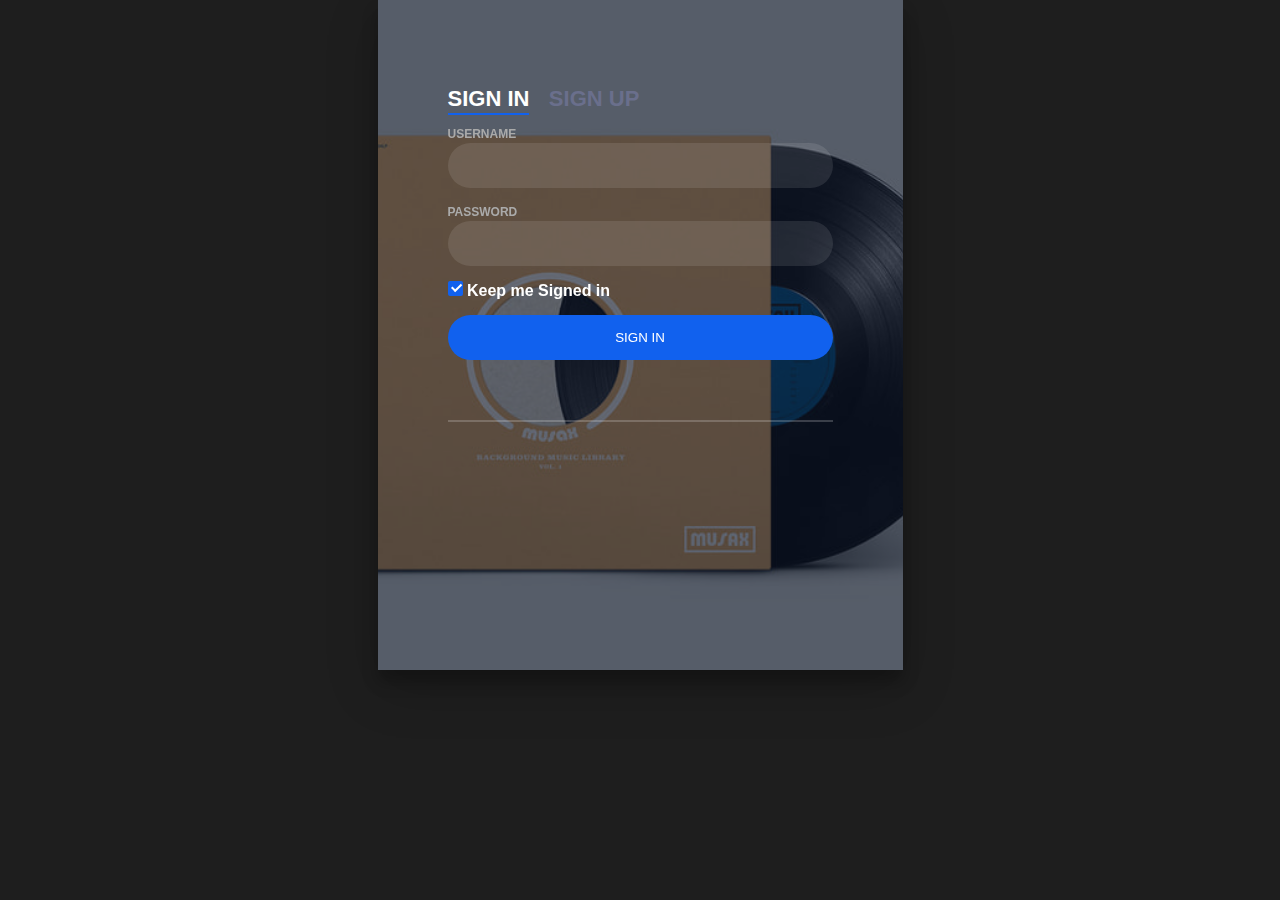
<file: loginAnd signup.html>
<!DOCTYPE html>
<html lang="en">

<head>
    <meta charset="UTF-8">
    <meta name="viewport" content="width=device-width, initial-scale=1.0">
    <title>Document</title>
    <link rel="stylesheet" href="style.css">
</head>

<body>
    <div class="login-wrap">
        <div class="login-html">
            <input id="tab-1" type="radio" name="tab" class="sign-in" checked>
            <label for="tab-1" class="tab">Sign In</label>
            <input id="tab-2" type="radio" name="tab" class="sign-up">
            <label for="tab-2" class="tab">Sign Up</label>
            <div class="login-form">
                <div class="sign-in-htm">
                    <form action="admin panel/login.php" method="post">
                        <div class="group">
                            <label for="user" class="label">Username</label>
                            <input id="user" name="username" type="text" class="input">
                        </div>
                        <div class="group">
                            <label for="pass" class="label">Password</label>
                            <input id="pass" name="password" type="password" class="input" data-type="password">
                        </div>
                        <div class="group">
                            <input id="check" name="remember" type="checkbox" class="check" checked>
                            <label for="check"><span class="icon"></span> Keep me Signed in</label>
                        </div>
                        <div class="group">
                            <input type="submit" class="button" value="Sign In">
                        </div>
                        <div class="hr"></div>
                    </form>
                </div>
                <div class="sign-up-htm">
                    <form action="admin panel/signup.php" method="post">
                        <div class="group">
                            <label for="user" class="label">Username</label>
                            <input id="user" name="username" type="text" class="input">
                        </div>
                        <div class="group">
                            <label for="pass" class="label">Password</label>
                            <input id="pass" name="password" type="password" class="input" data-type="password">
                        </div>
                        <div class="group">
                            <label for="pass-repeat" class="label">Repeat Password</label>
                            <input id="pass-repeat" name="password_repeat" type="password" class="input" data-type="password">
                        </div>
                        <div class="group">
                            <label for="email" class="label">Email Address</label>
                            <input id="email" name="email" type="text" class="input">
                        </div>
                        <div class="group">
                            <input type="submit" class="button" value="Sign Up">
                        </div>
                        <div class="hr"></div>
                        <div class="foot-lnk">
                            <label for="tab-1">Already Member?</label>
                        </div>
                    </form>
                </div>
            </div
</file>
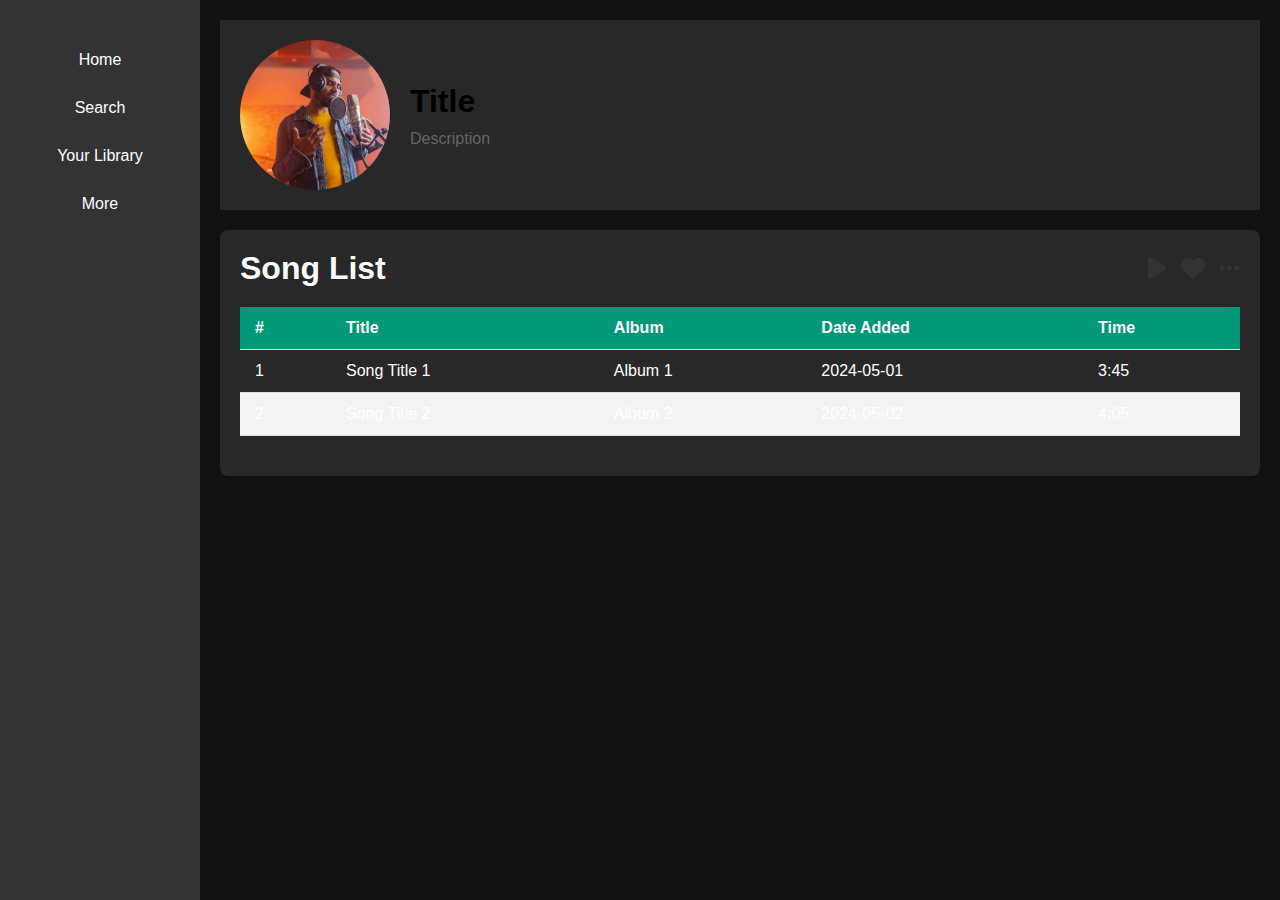
<file: users/Details.html>
<!DOCTYPE html>
<html lang="en">
<head>
    <meta charset="UTF-8">
    <meta name="viewport" content="width=device-width, initial-scale=1.0">
    <title>Artist Page Example</title>
    <link rel="stylesheet" href="css/details.css">
    <link rel="stylesheet" href="https://cdnjs.cloudflare.com/ajax/libs/font-awesome/6.0.0-beta3/css/all.min.css">
</head>
<body>
    <div class="sidebar">
        <ul>
            <li><a href="index.html">Home</a></li>
            <li><a href="#">Search</a></li>
            <li><a href="#">Your Library</a></li>
            <li><a href="#">More</a></li>
        </ul>
    </div>

    <div class="main-content">
        <div class="artist-header">
            <img src="picture/Artist(1).jpg" alt="Artist Photo">
            <div>
                <h1>Title</h1>
                <p>Description</p>
            </div>
        </div>

        
        <div class="container">
            <div class="title-bar">
                <h1>Song List</h1>
                <div class="icons">
                    <i class="fas fa-play"></i>
                    <i class="fas fa-heart"></i>
                    <i class="fas fa-ellipsis-h"></i>
                </div>
            </div>
            <table>
                <thead>
                    <tr>
                        <th>#</th>
                        <th>Title</th>
                        <th>Album</th>
                        <th>Date Added</th>
                        <th>Time</th>
                    </tr>
                </thead>
                <tbody>
                    <tr>
                        <td>1</td>
                        <td>Song Title 1</td>
                        <td>Album 1</td>
                        <td>2024-05-01</td>
                        <td>3:45</td>
                    </tr>
                    <tr>
                        <td>2</td>
                        <td>Song Title 2</td>
                        <td>Album 2</td>
                        <td>2024-05-02</td>
                        <td>4:05</td>
                    </tr>
                    <!-- Add more rows as needed -->
                </tbody>
            </table>
        </div>
    </div>
</body>
</html>
</file>
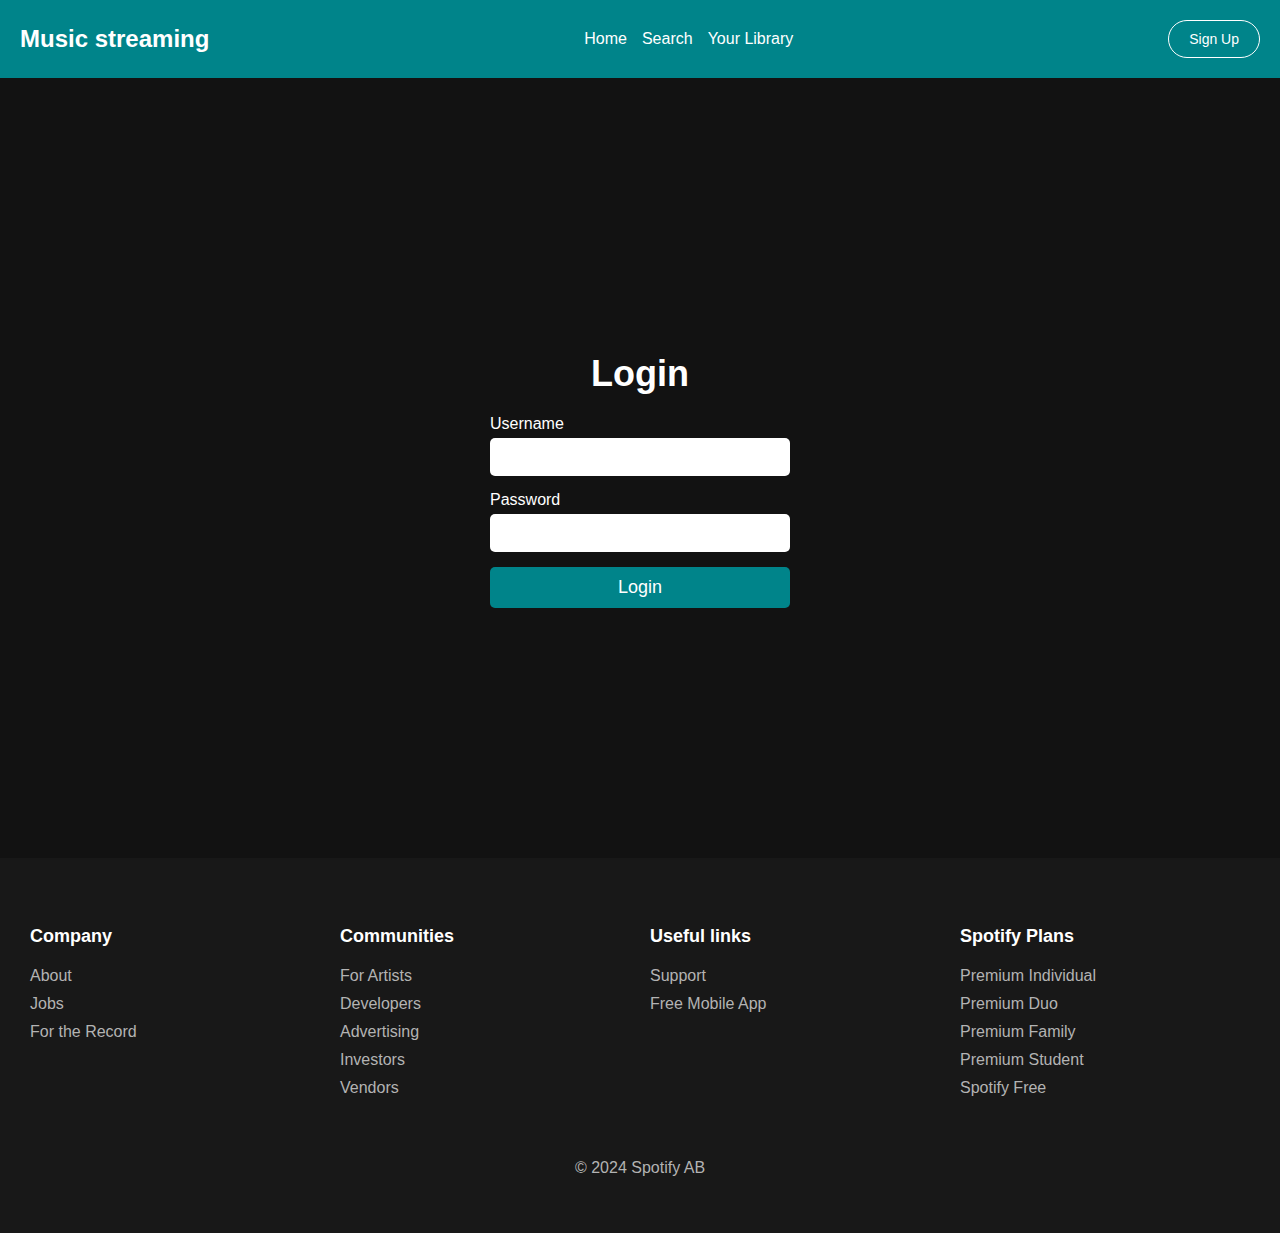
<file: users/login.html>
<!DOCTYPE html>
<html lang="en">
<head>
    <meta charset="UTF-8">
    <meta name="viewport" content="width=device-width, initial-scale=1.0">
    <title>Login - music streaming</title>
    <link rel="stylesheet" href="css/loginSignup.css">
</head>
<body>
    <header>
        <div class="logo">Music streaming</div>
        <nav>
            <ul>
                <li><a href="index.php">Home</a></li>
                <li><a href="#">Search</a></li>
                <li><a href="Details.php">Your Library</a></li>
            </ul>
        </nav>
        <div class="auth-buttons">
            <button class="signup-btn" onclick="window.location.href='signup.html'">Sign Up</button>
        </div>
    </header>
    <main class="auth-page">
        <h1>Login</h1>
        <form class="auth-form" action="./login.php" method="post">
            <label for="username">Username</label>
            <input type="username" id="username" name="username" required>
            <label for="password">Password</label>
            <input type="password" id="password" name="password" required>
            <button type="submit">Login</button>
        </form>
    </main>
    <footer>
        <div class="footer-section">
            <h3>Company</h3>
            <ul>
                <li><a href="#">About</a></li>
                <li><a href="#">Jobs</a></li>
                <li><a href="#">For the Record</a></li>
            </ul>
        </div>
        <div class="footer-section">
            <h3>Communities</h3>
            <ul>
                <li><a href="#">For Artists</a></li>
                <li><a href="#">Developers</a></li>
                <li><a href="#">Advertising</a></li>
                <li><a href="#">Investors</a></li>
                <li><a href="#">Vendors</a></li>
            </ul>
        </div>
        <div class="footer-section">
            <h3>Useful links</h3>
            <ul>
                <li><a href="#">Support</a></li>
                <li><a href="#">Free Mobile App</a></li>
            </ul>
        </div>
        <div class="footer-section">
            <h3>Spotify Plans</h3>
            <ul>
                <li><a href="#">Premium Individual</a></li>
                <li><a href="#">Premium Duo</a></li>
                <li><a href="#">Premium Family</a></li>
                <li><a href="#">Premium Student</a></li>
                <li><a href="#">Spotify Free</a></li>
            </ul>
        </div>
        <div class="footer-bottom">
            <p>© 2024 Spotify AB</p>
        </div>
    </footer>
</body>
</html>
</file>
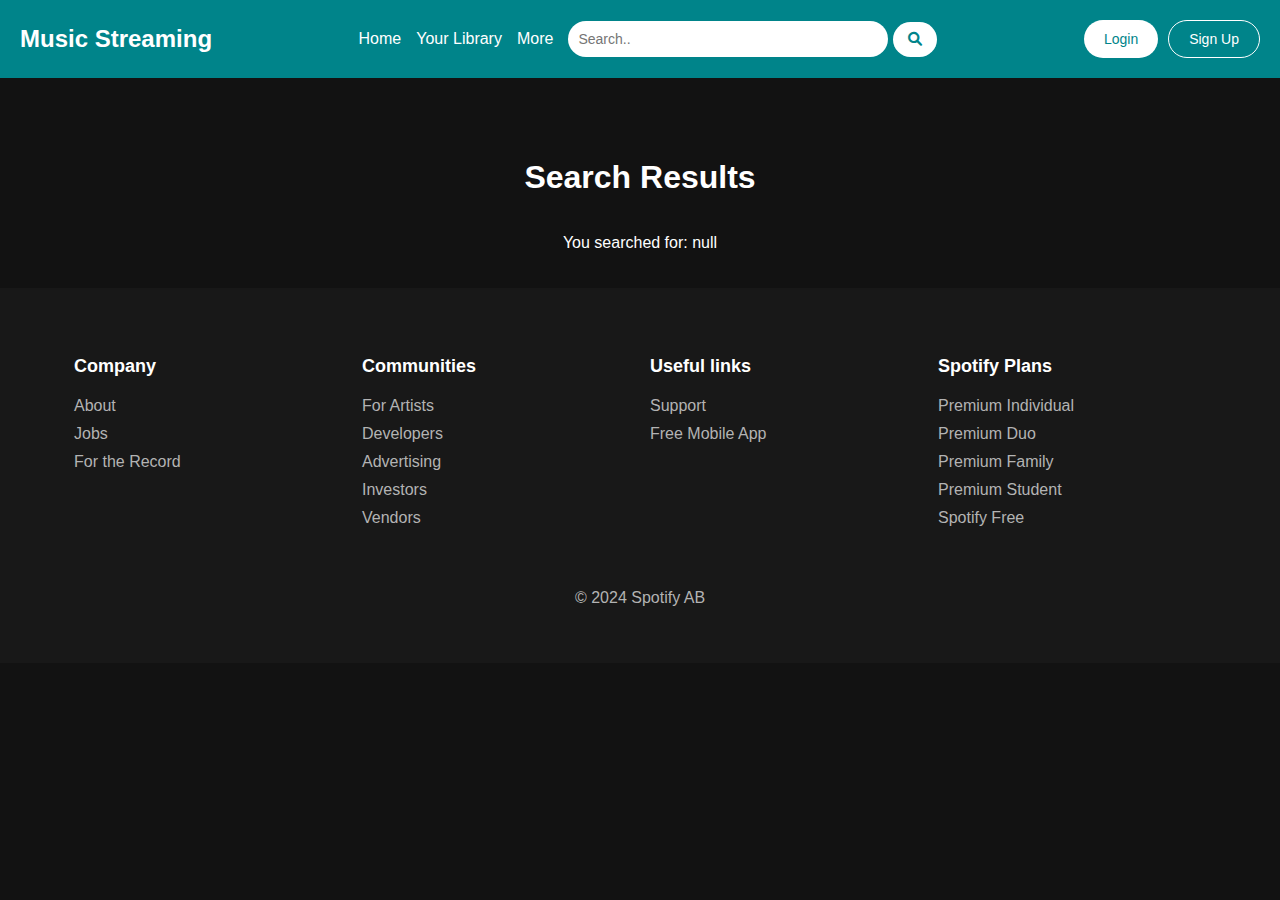
<file: users/search_action.html>
<!DOCTYPE html>
<html lang="en">
<head>
    <meta charset="UTF-8">
    <meta name="viewport" content="width=device-width, initial-scale=1.0">
    <title>Search Results</title>
    <link rel="stylesheet" href="https://cdnjs.cloudflare.com/ajax/libs/font-awesome/6.0.0-beta3/css/all.min.css">

    <link rel="stylesheet" href="css/indexStyle.css">
</head>
<body>
    <header>
        <div class="logo">Music Streaming</div>
        <nav>
            <ul>
                <li><a href="index.html">Home</a></li>
                <li><a href="#">Your Library</a></li>
                <li><a href="#">More</a></li>
            </ul>
            <form action="search_action.html" class="search-form">
                <input type="text" placeholder="Search.." name="search">
                <button type="submit"><i class="fa fa-search"></i></button>
            </form>
        </nav>
        <div class="auth-buttons">
            <button class="login-btn" onclick="window.location.href='login.html'">Login</button>
            <button class="signup-btn" onclick="window.location.href='signup.html'">Sign Up</button>
        </div>
    </header>
    <main>
        <section class="search-results">
            <h1>Search Results</h1>
            <p id="results"></p>
        </section>
    </main>
    <footer>
        <div class="footer-section">
            <h3>Company</h3>
            <ul>
                <li><a href="#">About</a></li>
                <li><a href="#">Jobs</a></li>
                <li><a href="#">For the Record</a></li>
            </ul>
        </div>
        <div class="footer-section">
            <h3>Communities</h3>
            <ul>
                <li><a href="#">For Artists</a></li>
                <li><a href="#">Developers</a></li>
                <li><a href="#">Advertising</a></li>
                <li><a href="#">Investors</a></li>
                <li><a href="#">Vendors</a></li>
            </ul>
        </div>
        <div class="footer-section">
            <h3>Useful links</h3>
            <ul>
                <li><a href="#">Support</a></li>
                <li><a href="#">Free Mobile App</a></li>
            </ul>
        </div>
        <div class="footer-section">
            <h3>Spotify Plans</h3>
            <ul>
                <li><a href="#">Premium Individual</a></li>
                <li><a href="#">Premium Duo</a></li>
                <li><a href="#">Premium Family</a></li>
                <li><a href="#">Premium Student</a></li>
                <li><a href="#">Spotify Free</a></li>
            </ul>
        </div>
        <div class="footer-bottom">
            <p>© 2024 Spotify AB</p>
        </div>
    </footer>
    <script>
        // Extract query parameter from URL
        const urlParams = new URLSearchParams(window.location.search);
        const query = urlParams.get('q');

        // Display the search query
        document.getElementById('results').textContent = `You searched for: ${query}`;
    </script>
</body>
</html>
</file>
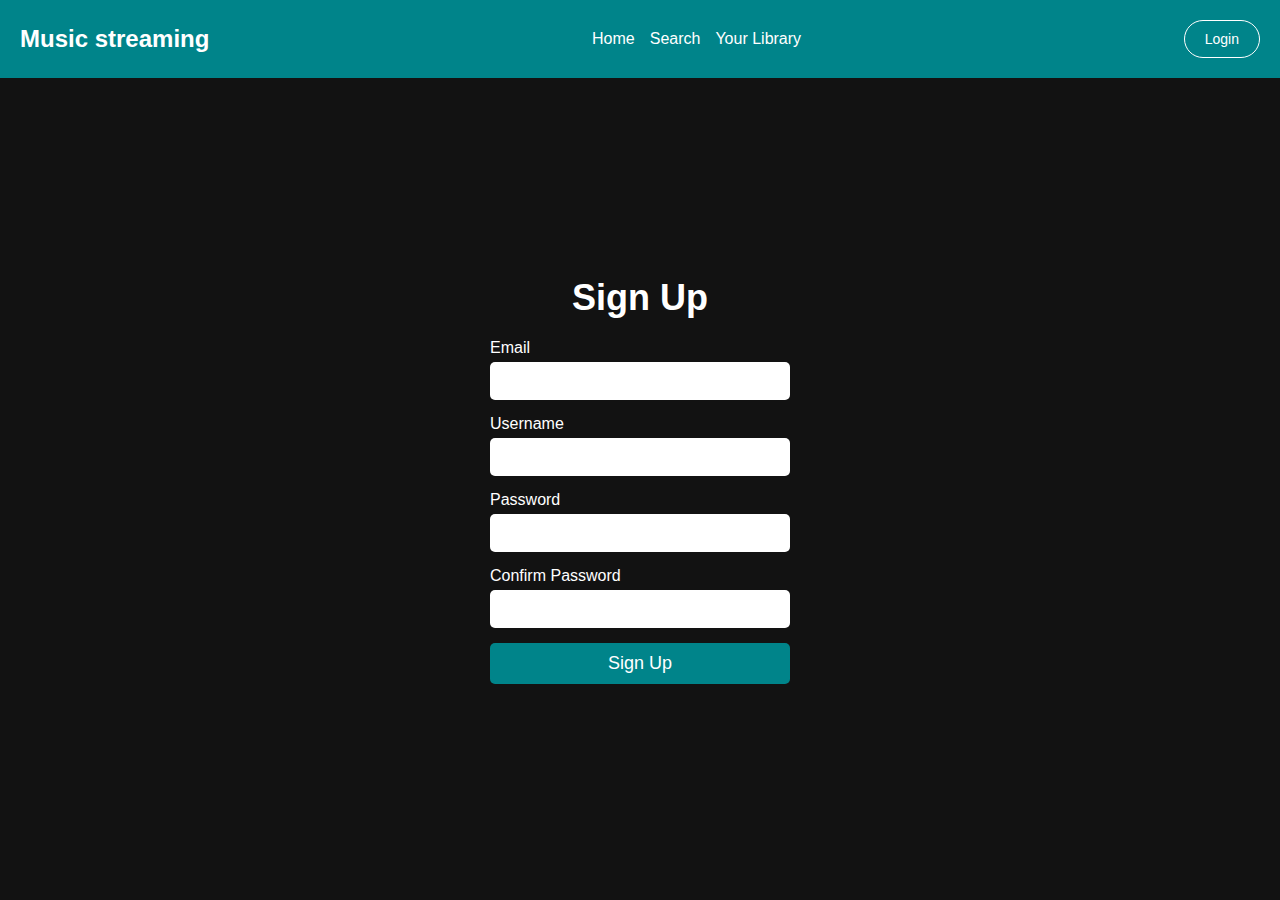
<file: users/signup.html>
<!DOCTYPE html>
<html lang="en">

<head>
    <meta charset="UTF-8">
    <meta name="viewport" content="width=device-width, initial-scale=1.0">
    <title>Sign Up - Spotify Clone</title>
    <link rel="stylesheet" href="css/loginSignup.css">
    <script>
        function validateForm() {
            var email = document.getElementById("email").value;
            var username = document.getElementById("username").value;
            var password = document.getElementById("password").value;
            var confirmPassword = document.getElementById("confirm-password").value;

            
            var emailRegex = /^[^\s@]+@[^\s@]+\.[^\s@]+$/;
            if (!emailRegex.test(email)) {
                alert("Please enter a valid email address.");
                return false;
            }

            
            var usernameRegex = /^[a-zA-Z0-9]+$/;
            if (!usernameRegex.test(username)) {
                alert("Username should not contain special characters.");
                return false;
            }

            
            var passwordRegex = /^(?=.*\d)(?=.*[a-z])(?=.*[A-Z])(?=.*[!@#$%^&*]).{8,}$/;
            if (!passwordRegex.test(password)) {
                alert("Password should be at least 8 characters long and contain at least one uppercase letter, one lowercase letter, one number, and one special character.");
                return false;
            }

            
            if (password !== confirmPassword) {
                alert("Passwords do not match.");
                return false;
            }

            return true; 
        }

    </script>
</head>

<body>
    <header>
        <div class="logo">Music streaming</div>
        <nav>
            <ul>
                <li><a href="index.php">Home</a></li>
                <li><a href="#">Search</a></li>
                <li><a href="Details.php">Your Library</a></li>
            </ul>
        </nav>
        <div class="auth-buttons">
            <button class="signup-btn" onclick="window.location.href='login.html'">Login</button>
        </div>
    </header>
    <main class="auth-page">
        <h1>Sign Up</h1>
        <form class="auth-form" action="signUp.php" method="post" onsubmit="return validateForm()">
            <label for="email">Email</label>
            <input type="email" id="email" name="email" required>
            <label for="username">Username</label>
            <input type="username" id="username" name="username" required>
            <label for="password">Password</label>
            <input type="password" id="password" name="password" required>
            <label for="confirm-password">Confirm Password</label>
            <input type="password" id="confirm-password" name="confirm-password" required>
            <button type="submit">Sign Up</button>
        </form>
    </main>
</body>
</html>
</file>
<file: style.css>
body {
    margin: 0;
    color: #6a6f8c;
    background: #1e1e1e;
    font: 600 16px/18px 'Open Sans', sans-serif;
}

*,
:after,
:before {
    box-sizing: border-box
}

.clearfix:after,
.clearfix:before {
    content: '';
    display: table
}

.clearfix:after {
    clear: both;
    display: block
}

a {
    color: inherit;
    text-decoration: none
}

.login-wrap {
    width: 100%;
    margin: auto;
    max-width: 525px;
    min-height: 670px;
    position: relative;
    background: url('bg-img.jpg') no-repeat center center;
    background-size: cover; /* This ensures the image covers the entire area */
    box-shadow: 0 12px 15px 0 rgba(0, 0, 0, .24), 0 17px 50px 0 rgba(0, 0, 0, .19);
}


.login-html {
    width: 100%;
    height: 100%;
    position: absolute;
    padding: 90px 70px 50px 70px;
    background: rgba(12, 21, 42, 0.615);
}

.login-html .sign-in-htm,
.login-html .sign-up-htm {
    top: 0;
    left: 0;
    right: 0;
    bottom: 0;
    position: absolute;
    transform: rotateY(180deg);
    backface-visibility: hidden;
    transition: all .4s linear;
}

.login-html .sign-in,
.login-html .sign-up,
.login-form .group .check {
    display: none;
}

.login-html .tab,
.login-form .group .label,
.login-form .group .button {
    text-transform: uppercase;
}

.login-html .tab {
    font-size: 22px;
    margin-right: 15px;
    padding-bottom: 5px;
    margin: 0 15px 10px 0;
    display: inline-block;
    border-bottom: 2px solid transparent;
}

.login-html .sign-in:checked+.tab,
.login-html .sign-up:checked+.tab {
    color: #fff;
    border-color: #1161ee;
}

.login-form {
    min-height: 345px;
    position: relative;
    perspective: 1000px;
    transform-style: preserve-3d;
}

.login-form .group {
    margin-bottom: 15px;
}

.login-form .group .label,
.login-form .group .input,
.login-form .group .button {
    width: 100%;
    color: #fff;
    display: block;
}

.login-form .group .input,
.login-form .group .button {
    border: none;
    padding: 15px 20px;
    border-radius: 25px;
    background: rgba(255, 255, 255, .1);
}

.login-form .group input[data-type="password"] {
    text-security: circle;
    -webkit-text-security: circle;
}

.login-form .group .label {
    color: #aaa;
    font-size: 12px;
}

.login-form .group .button {
    background: #1161ee;
}

.login-form .group label .icon {
    width: 15px;
    height: 15px;
    border-radius: 2px;
    position: relative;
    display: inline-block;
    background: rgba(255, 255, 255, .1);
}

.login-form .group label .icon:before,
.login-form .group label .icon:after {
    content: '';
    width: 10px;
    height: 2px;
    background: #fff;
    position: absolute;
    transition: all .2s ease-in-out 0s;
}

.login-form .group label .icon:before {
    left: 3px;
    width: 5px;
    bottom: 6px;
    transform: scale(0) rotate(0);
}

.login-form .group label .icon:after {
    top: 6px;
    right: 0;
    transform: scale(0) rotate(0);
}

.login-form .group .check:checked+label {
    color: #fff;
}

.login-form .group .check:checked+label .icon {
    background: #1161ee;
}

.login-form .group .check:checked+label .icon:before {
    transform: scale(1) rotate(45deg);
}

.login-form .group .check:checked+label .icon:after {
    transform: scale(1) rotate(-45deg);
}

.login-html .sign-in:checked+.tab+.sign-up+.tab+.login-form .sign-in-htm {
    transform: rotate(0);
}

.login-html .sign-up:checked+.tab+.login-form .sign-up-htm {
    transform: rotate(0);
}

.hr {
    height: 2px;
    margin: 60px 0 50px 0;
    background: rgba(255, 255, 255, .2);
}

.foot-lnk {
    text-align: center;
}
</file>
<file: users/css/details.css>
/* details.css */

body {
    font-family: Arial, sans-serif;
    background-color: #121212;
    color: #ffffff;
    margin: 0;
    padding: 0;
    display: flex;
}

.sidebar {
    width: 200px;
    background-color: #333;
    color: #fff;
    height: 100vh;
    position: fixed;
    top: 0;
    left: 0;
    display: flex;
    flex-direction: column;
    align-items: center;
    padding-top: 20px;
}

.sidebar ul {
    list-style-type: none;
    padding: 0;
    width: 100%;
    text-align: center;
}

.sidebar ul li {
    width: 100%;
}

.sidebar ul li a {
    display: block;
    padding: 15px;
    color: #fff;
    text-decoration: none;
    width: 100%;
    box-sizing: border-box;
}

.sidebar ul li a:hover {
    background-color: #575757;
}

.main-content {
    margin-left: 200px;
    padding: 20px;
    flex-grow: 1;
}

.artist-header {
    display: flex;
    align-items: center;
    padding: 20px;
    background-color: #282828;
    box-shadow: 0 0 10px rgba(0, 0, 0, 0.1);
    margin-bottom: 20px;
}

.artist-header img {
    border-radius: 50%;
    width: 150px;
    height: 150px;
    object-fit: cover;
    margin-right: 20px;
}

.artist-header div {
    flex-grow: 1;
}

.artist-header h1 {
    margin: 0;
    font-size: 2em;
    color: black;

}

.artist-header p {
    margin: 10px 0 0;
    color: #666666;
}

.container {
    width: auto;
    background-color: #282828;
    padding: 20px;
    box-shadow: 0 0 10px rgba(0, 0, 0, 0.1);
    border-radius: 8px;
}

.title-bar {
    display: flex;
    justify-content: space-between;
    align-items: center;
    margin-bottom: 20px;
}

.title-bar h1 {
    margin: 0;
}

.icons i {
    margin-left: 10px;
    font-size: 1.5em;
    cursor: pointer;
    color: #333;
}

table {
    width: 100%;
    border-collapse: collapse;
    margin-bottom: 20px;
}

thead {
    background-color: #009879;
    color: #ffffff;
}

th,
td {
    padding: 12px 15px;
    text-align: left;
    border-bottom: 1px solid #dddddd;
}

tr:nth-child(even) {
    background-color: #f3f3f3;
}



th {
    font-weight: bold;
}
</file>
<file: users/css/loginSignup.css>
body {
    margin: 0;
    font-family: Arial, sans-serif;
    background-color: #121212;
    color: #ffffff;
    
}

header {
    display: flex;
    justify-content: space-between;
    align-items: center;
    padding: 20px;
    background-color: #00848a;
}

header .logo {
    font-size: 24px;
    font-weight: bold;
}

header nav ul {
    list-style: none;
    display: flex;
    gap: 15px;
    padding: 0;
    margin: 0;
}

header nav ul li a {
    text-decoration: none;
    color: #ffffff;
}

header .auth-buttons {
    display: flex;
    gap: 10px;
}

header .auth-buttons .login-btn,
header .auth-buttons .signup-btn {
    padding: 10px 20px;
    border: none;
    border-radius: 20px;
    cursor: pointer;
    font-size: 14px;
}

header .auth-buttons .login-btn {
    background-color: #ffffff;
    color: #00848a;
}

header .auth-buttons .signup-btn {
    background-color: #00848a;
    color: #ffffff;
    border: 1px solid #ffffff;
}

main.auth-page {
    display: flex;
    flex-direction: column;
    align-items: center;
    justify-content: center;
    height: calc(100vh - 160px); /* Adjust height considering header and footer */
    padding: 20px;
}

main.auth-page h1 {
    margin-bottom: 20px;
    font-size: 36px;
}

main.auth-page .auth-form {
    display: flex;
    flex-direction: column;
    width: 300px;
}

main.auth-page .auth-form label {
    margin-bottom: 5px;
    font-size: 16px;
}

main.auth-page .auth-form input {
    margin-bottom: 15px;
    padding: 10px;
    border-radius: 5px;
    border: none;
    font-size: 16px;
}

main.auth-page .auth-form button {
    padding: 10px;
    border: none;
    border-radius: 5px;
    background-color: #00848a;
    color: #ffffff;
    font-size: 18px;
    cursor: pointer;
}

footer {
    background-color: #181818;
    padding: 40px 20px;
    display: flex;
    justify-content: space-between;
    flex-wrap: wrap;
}

.footer-section {
    flex: 1;
    margin: 10px;
    min-width: 200px;
}

.footer-section h3 {
    font-size: 18px;
    margin-bottom: 20px;
}

.footer-section ul {
    list-style: none;
    padding: 0;
}

.footer-section ul li {
    margin-bottom: 10px;
}

.footer-section ul li a {
    text-decoration: none;
    color: #b3b3b3;
}

.footer-bottom {
    flex-basis: 100%;
    text-align: center;
    margin-top: 20px;
    color: #b3b3b3;
}
</file>
<file: users/css/indexStyle.css>
body {
    font-family: Arial, sans-serif;
    background-color: #121212;
    color: #ffffff;
    margin: 0;
}

header {
    display: flex;
    justify-content: space-between;
    align-items: center;
    padding: 20px;
    background-color: #00848a;
}

header .logo {
    font-size: 24px;
    font-weight: bold;
}

header nav {
    display: flex;
    align-items: center;
    gap: 15px;
}

header nav ul {
    list-style: none;
    display: flex;
    gap: 15px;
    padding: 0;
    margin: 0;
}

header nav ul li a {
    text-decoration: none;
    color: #ffffff;
}

header nav .search-form {
    display: flex;
    align-items: center;
    gap: 5px;
}

header nav .search-form input[type="text"] {
    padding: 10px;
    border: none;
    border-radius: 20px;
    font-size: 14px;
    width: 300px;
}

header nav .search-form button {
    padding: 10px 15px;
    border: none;
    border-radius: 20px;
    background-color: #ffffff;
    color: #00848a;
    cursor: pointer;
}

header nav .search-form button i {
    font-size: 14px;
}

header .auth-buttons {
    display: flex;
    gap: 10px;
}

header .auth-buttons .login-btn,
header .auth-buttons .signup-btn {
    padding: 10px 20px;
    border: none;
    border-radius: 20px;
    cursor: pointer;
    font-size: 14px;
}

header .auth-buttons .login-btn {
    background-color: #ffffff;
    color: #00848a;
}

header .auth-buttons .signup-btn {
    background-color: #00848a;
    color: #ffffff;
    border: 1px solid #ffffff;
}

main {
    padding: 20px;
    margin-left: 5%;
    margin-right: 5%;
}

.hero {
    text-align: center;
    margin-bottom: 40px;
}

.hero h1 {
    font-size: 48px;
}

.hero p {
    font-size: 18px;
    color: #b3b3b3;
}

.content {
    max-height: 80vh;
    overflow-y: auto;
}

section {
    margin-top: 40px;
}

section h2 {
    font-size: 24px;
    margin-bottom: 20px;
}

.container {
    display: flex;
    gap: 20px;
}

.playlist-container,
.artist-container,
.album-container,
.radio-container,
.chart-container {
    display: flex;
    gap: 20px;
}

.playlist,
.artist,
.album,
.radio,
.chart {
    background-color: #181818;
    padding: 20px;
    border-radius: 8px;
    text-align: center;
    position: relative;
    max-width: 250px;
}

.playlist img,
.artist img,
.album img,
.radio img,
.chart img {
    width: 100%;
    border-radius: 8px;
    padding-bottom: 20px;
}

.playlist p,
.artist p,
.album p,
.radio p,
.chart p {
    position: absolute;
    /* Set position to absolute */
    bottom: 0;
    /* Adjust bottom spacing as needed */
    left: 50%;
    /* Center horizontally */
    transform: translateX(-50%);
    /* Center horizontally */
    font-size: 16px;
}

.artist a,
.playlists a {
    text-decoration: none;
    color: #fff;
}

.artist a:hover,
.playlists a:hover {
    color: #00848a;
}

nav a {
    text-decoration: none;
    color: #fff;
}


nav a:hover {
    color: black;
}

.auth-buttons a {
    text-decoration: none;
    color: #fff;
}


.auth-buttons a:hover {
    color: black;
}

footer {
    background-color: #181818;
    padding: 40px 20px;
    display: flex;
    justify-content: space-between;
    flex-wrap: wrap;
    padding-left: 5%;
    padding-right: 5%;
}

.footer-section {
    flex: 1;
    margin: 10px;
    min-width: 200px;
}

.footer-section h3 {
    font-size: 18px;
    margin-bottom: 20px;
}

.footer-section ul {
    list-style: none;
    padding: 0;
}

.footer-section ul li {
    margin-bottom: 10px;
}

.footer-section ul li a {
    text-decoration: none;
    color: #b3b3b3;
}

.footer-bottom {
    flex-basis: 100%;
    text-align: center;
    margin-top: 20px;
    color: #b3b3b3;
}

.search-results {
    display: flex;
    flex-direction: column;
    justify-content: center;
    align-items: center;
    padding-left: 5%;
    padding-right: 5%;

}

.search-results table {
    width: 100%;
}

.search-results th,
td {
    text-align: center;
}

audio {
    width: 100%;
    background-color: #333;
    color: #fff;

    border-radius: 5px;
    padding: 5px;
}

audio::-webkit-media-controls-panel {
    background-color: #333;
    color: #fff;
}

audio::-webkit-media-controls-play-button,
audio::-webkit-media-controls-pause-button,
audio::-webkit-media-controls-mute-button,
audio::-webkit-media-controls-timeline,
audio::-webkit-media-controls-volume-slider-container,
audio::-webkit-media-controls-current-time-display,
audio::-webkit-media-controls-time-remaining-display,
audio::-webkit-media-controls-fullscreen-button {
    filter: invert(100%);
}

audio::-moz-media-controls {
    background-color: #333;
    color: #fff;
}

audio::-moz-media-controls-enclosure {
    background-color: #333;
    color: #fff;
}

.button {
    position: relative;
    width: 150px;
    height: 40px;
    cursor: pointer;
    display: flex;
    align-items: center;
    border: 1px solid #34974d;
    background-color: #3aa856;
}

.button,
.button__icon,
.button__text {
    transition: all 0.3s;
}

.button .button__text {
    transform: translateX(30px);
    color: #fff;
    font-weight: 600;
}

.button .button__icon {
    position: absolute;
    transform: translateX(109px);
    height: 100%;
    width: 39px;
    background-color: #34974d;
    display: flex;
    align-items: center;
    justify-content: center;
}

.button .svg {
    width: 30px;
    stroke: #fff;
}

.button:hover {
    background: #34974d;
}

.button:hover .button__text {
    color: transparent;
}

.button:hover .button__icon {
    width: 148px;
    transform: translateX(0);
}

.button:active .button__icon {
    background-color: #2e8644;
}

.button:active {
    border: 1px solid #2e8644;
}

.favorite-add-to-playlist-button {
    display: flex;
    justify-content: space-between;
}
</file>
